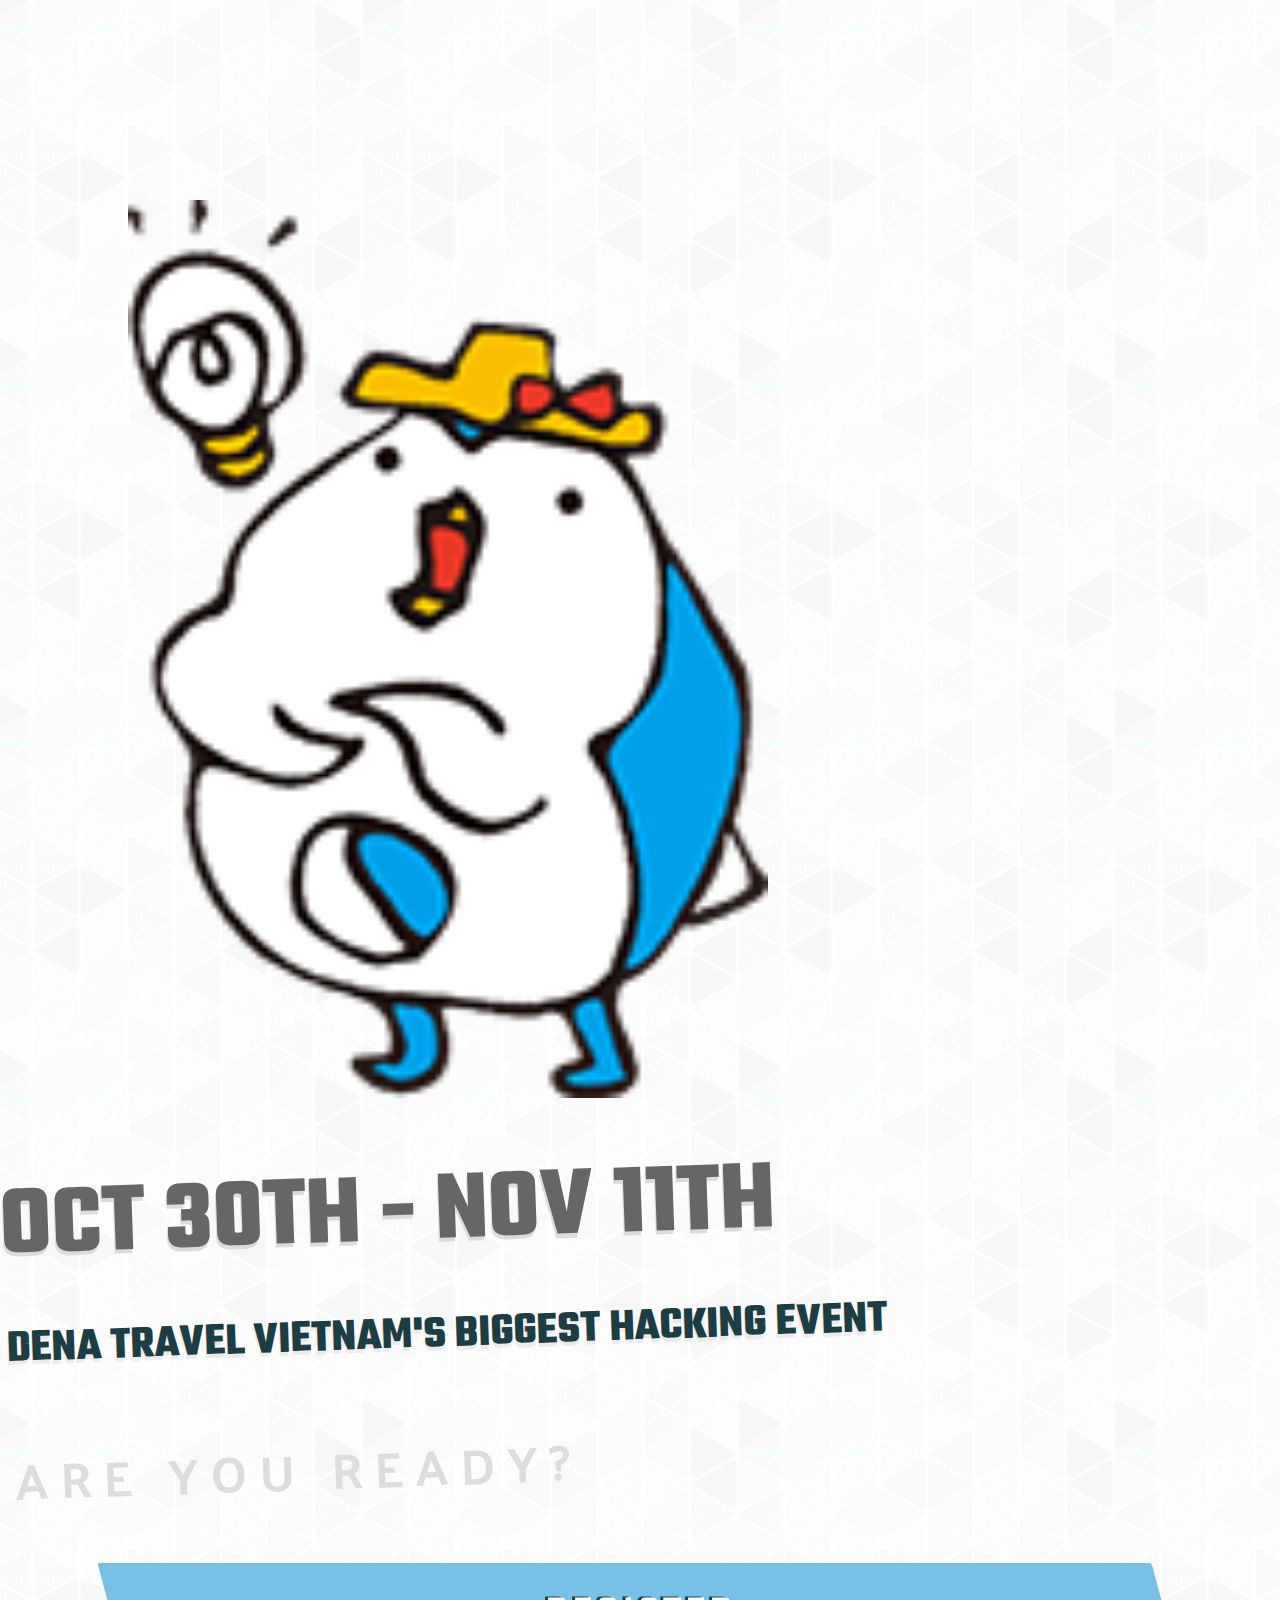
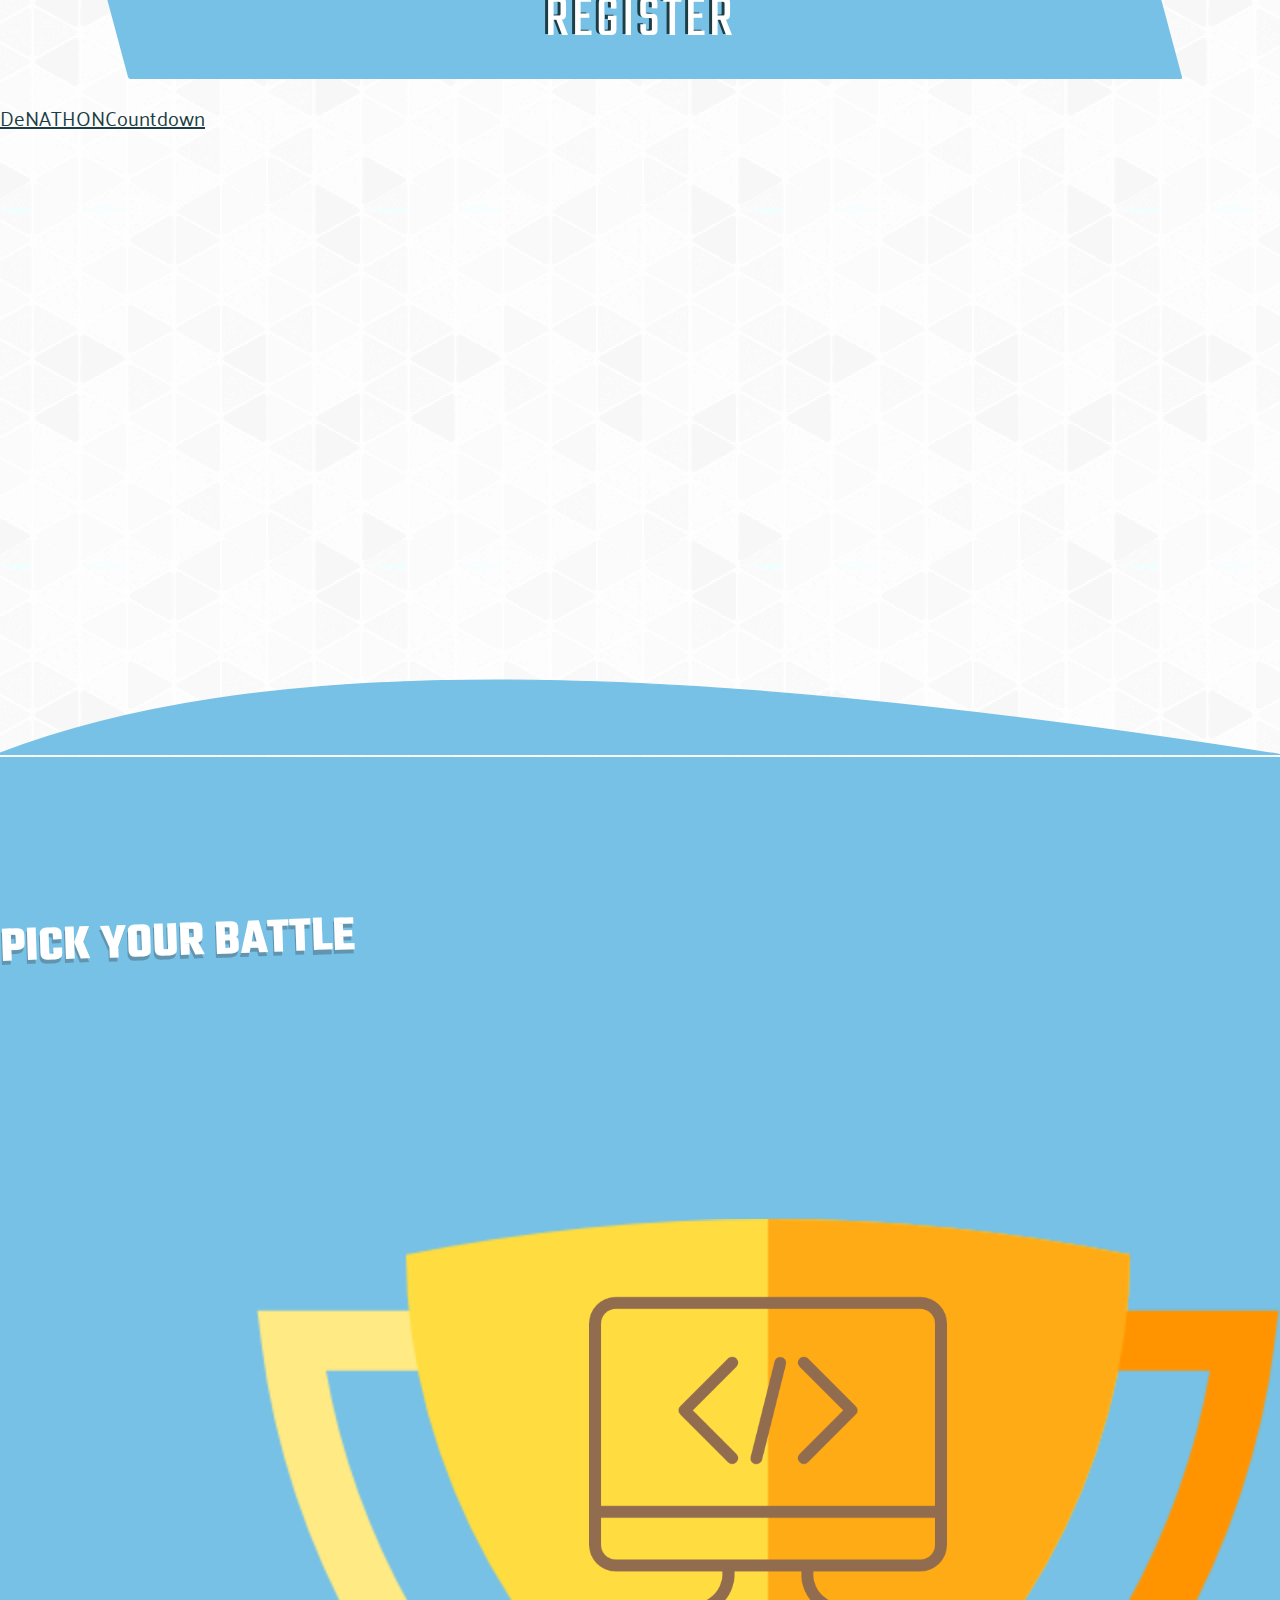
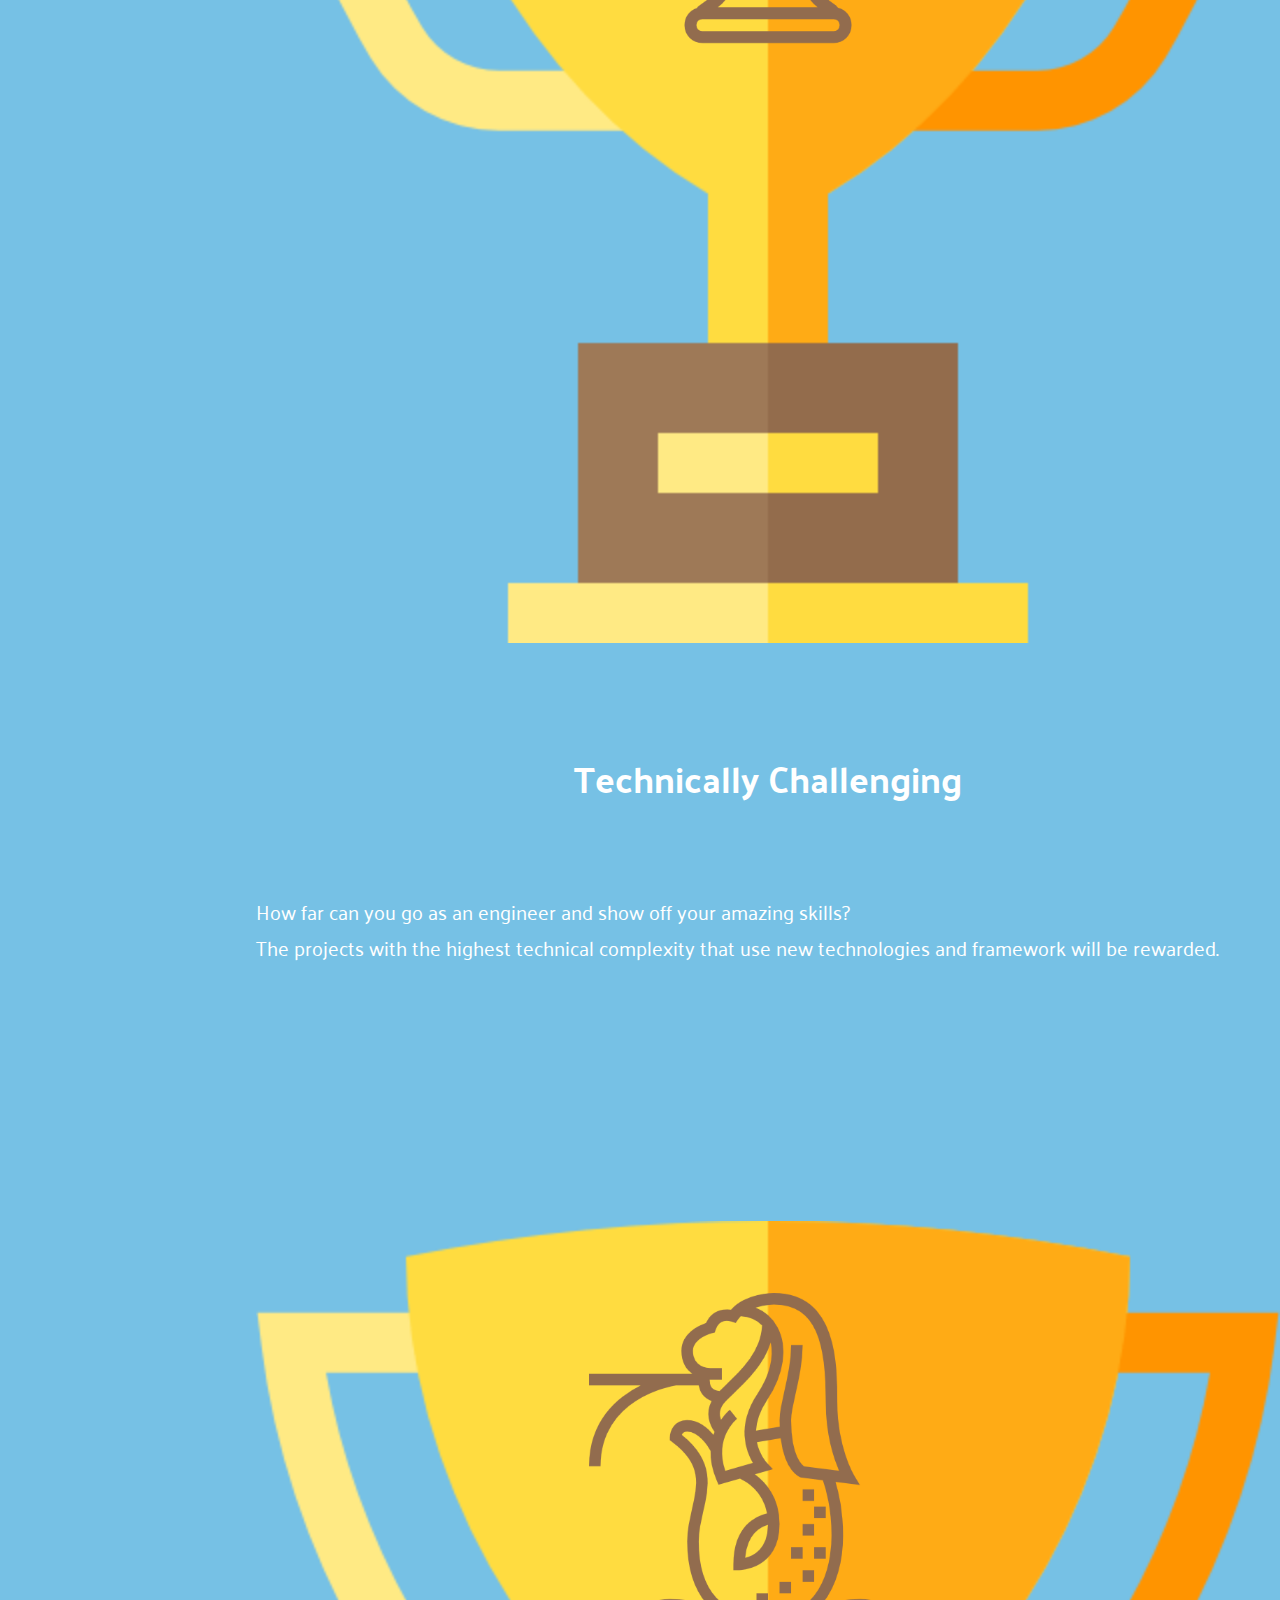
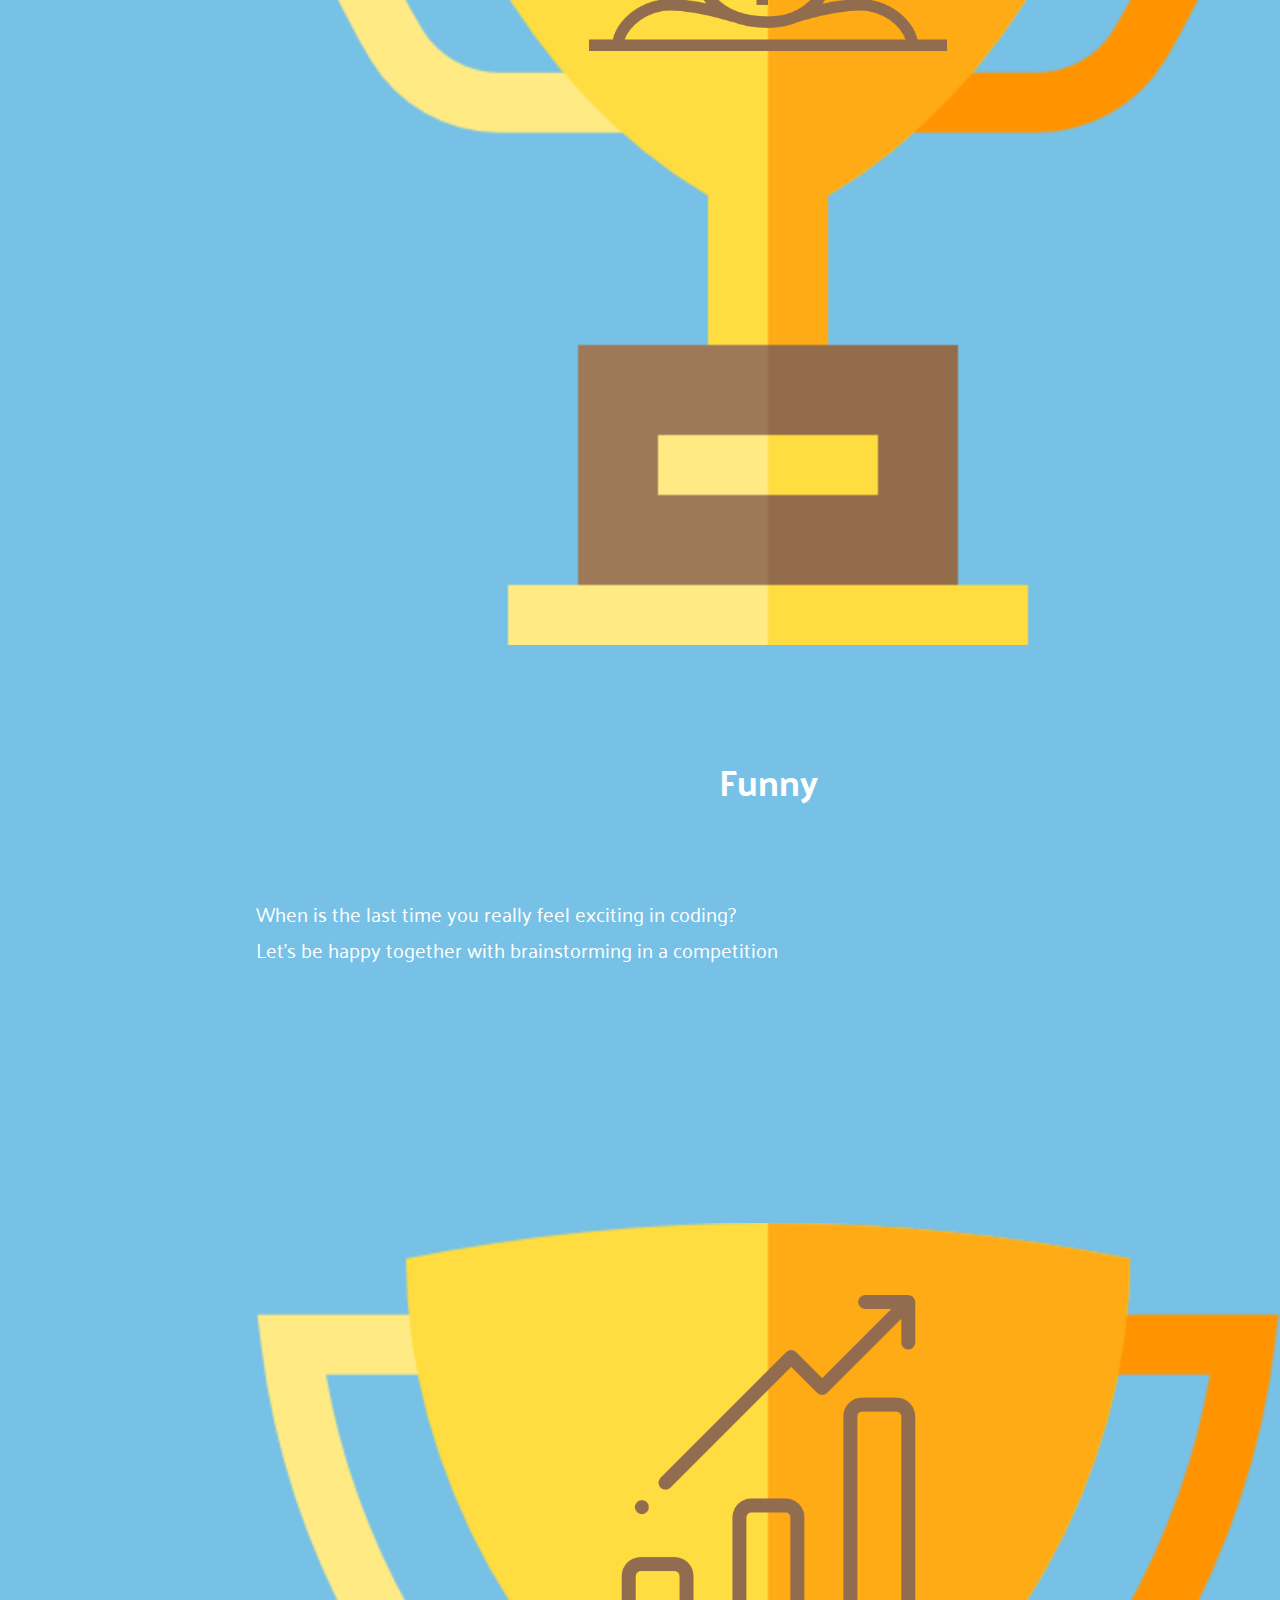
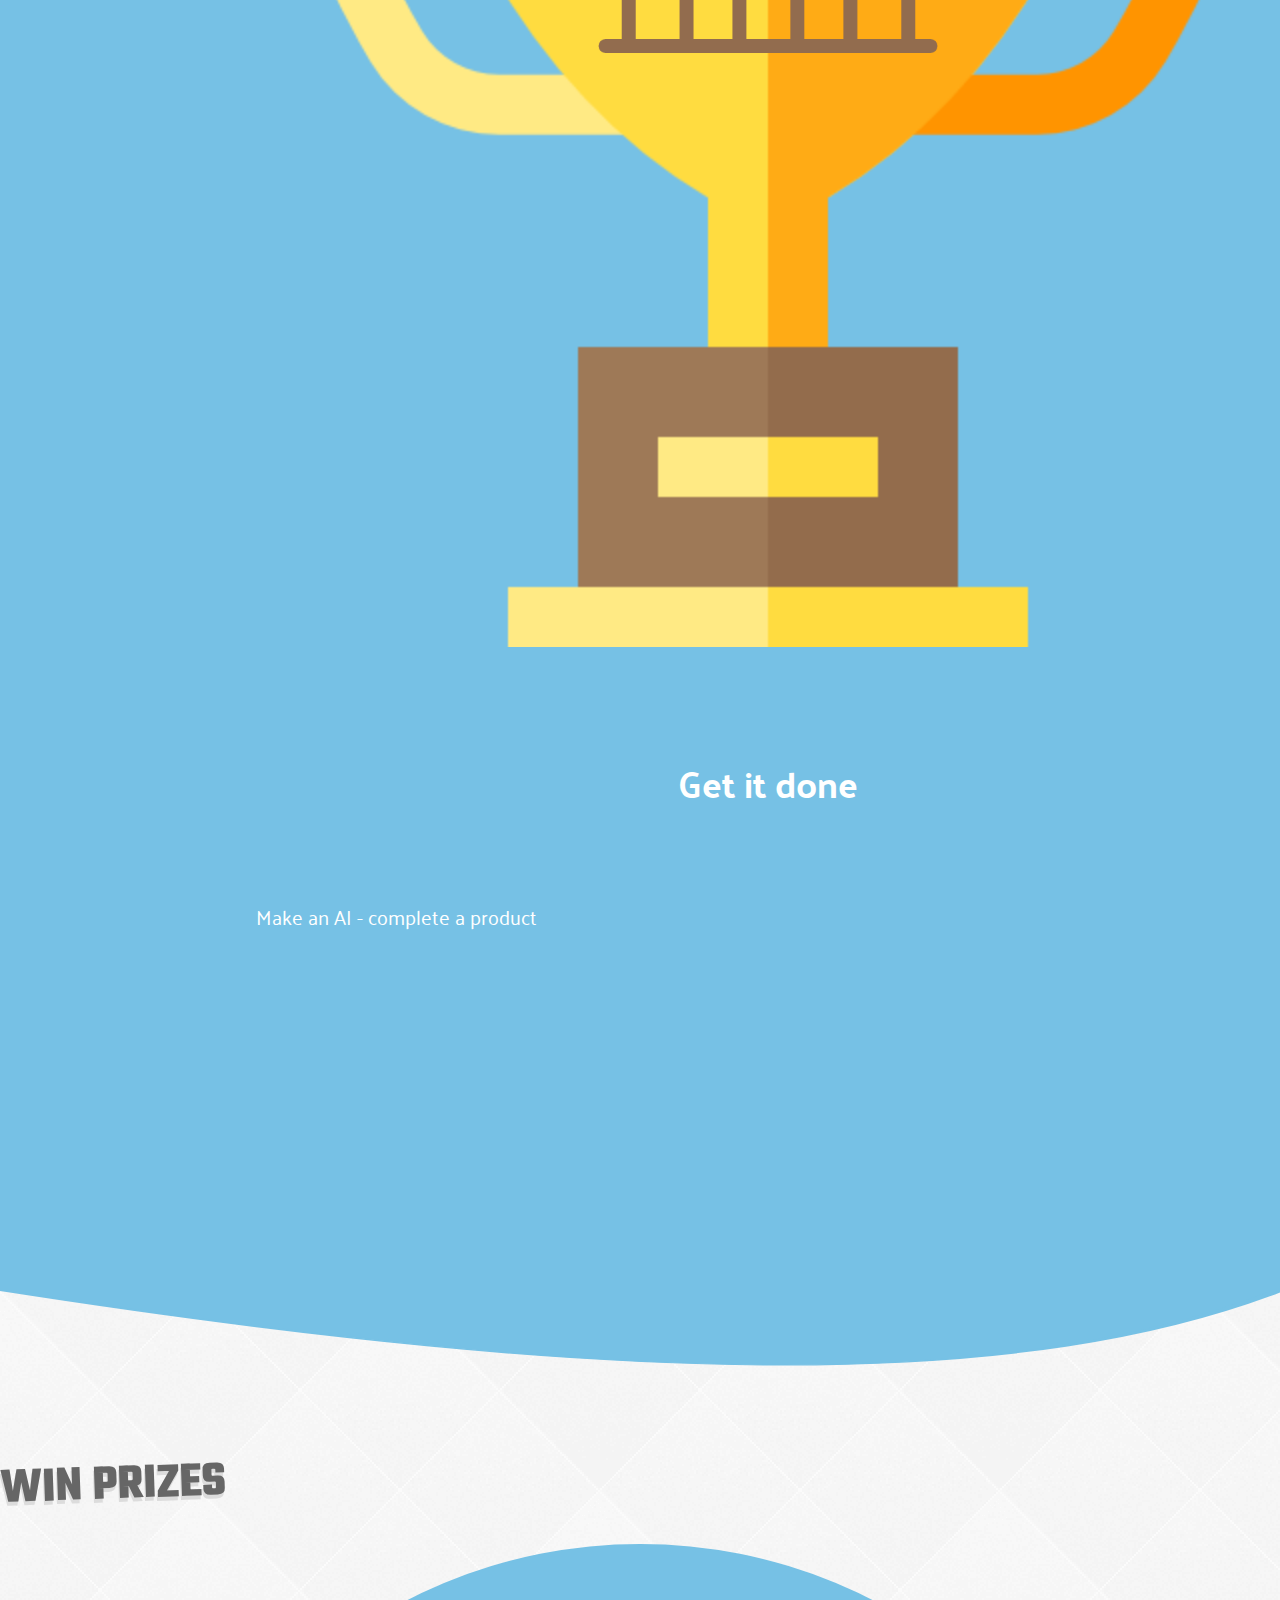
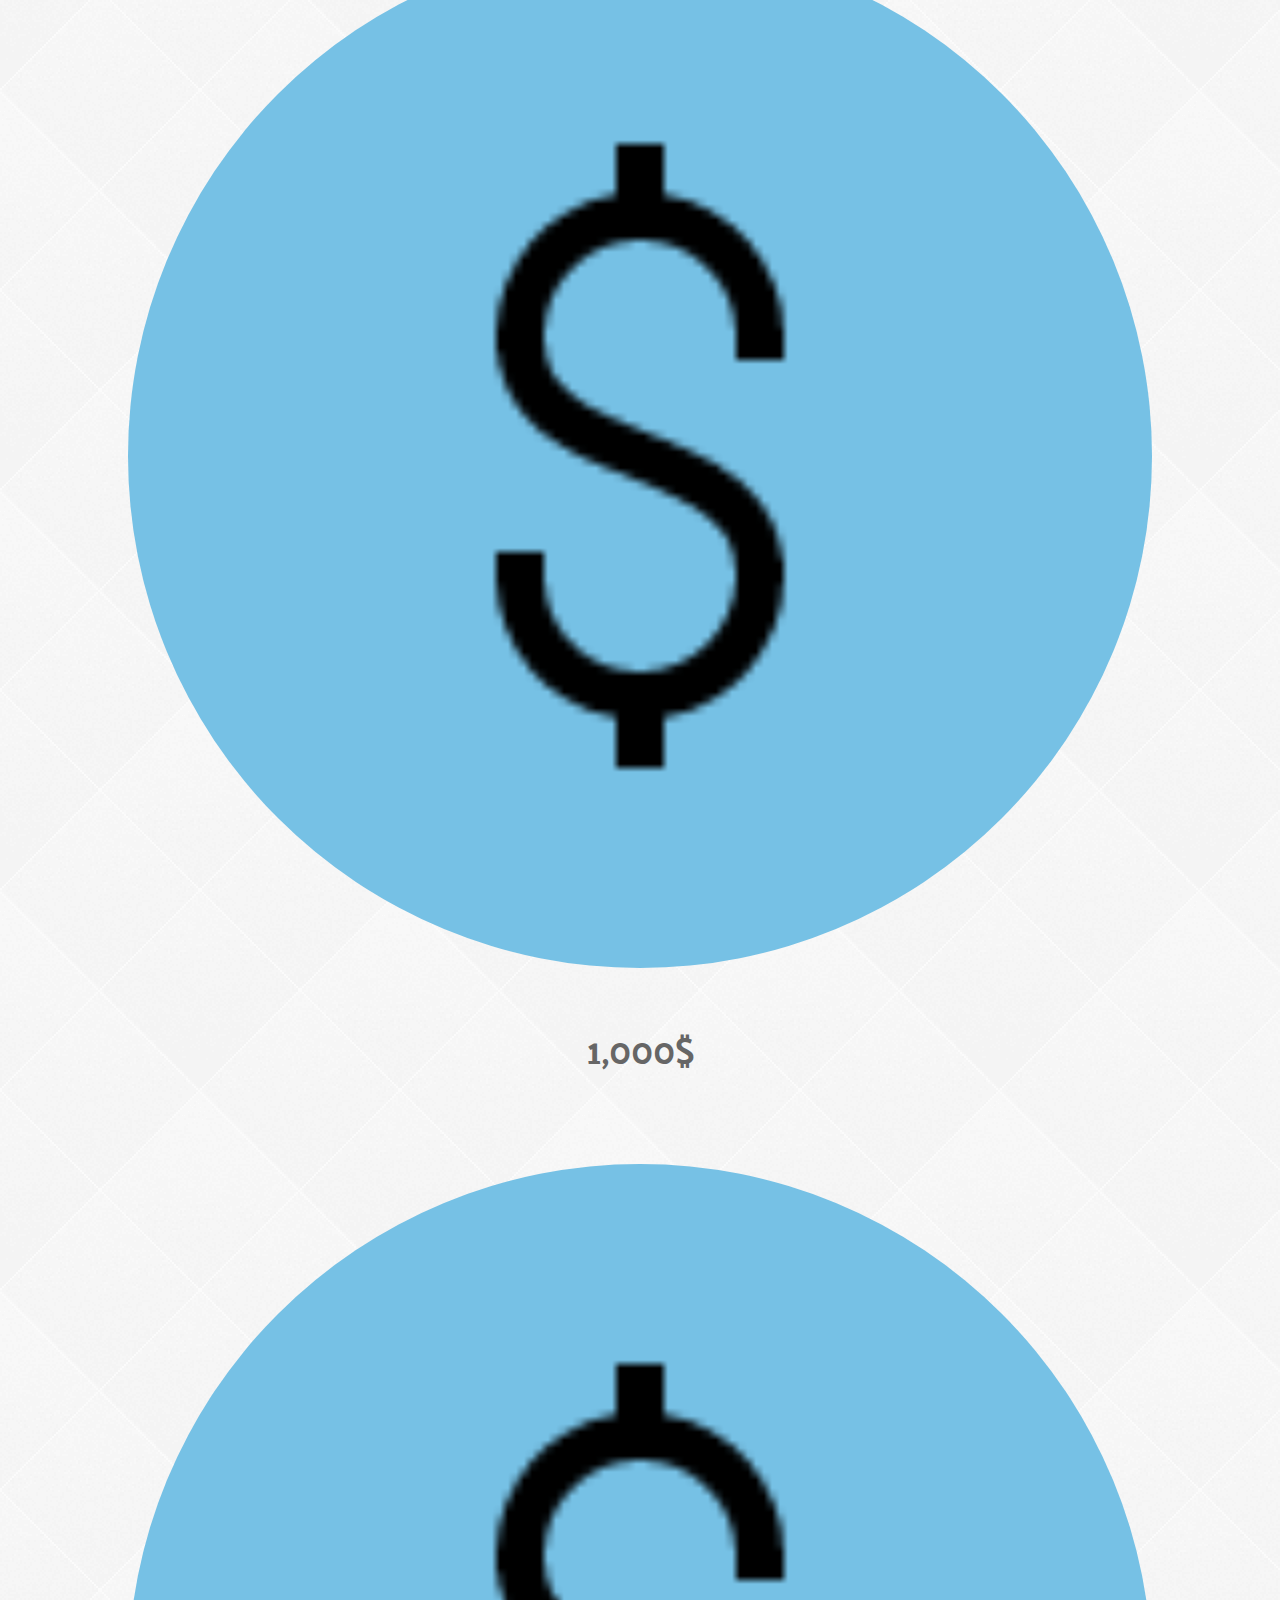
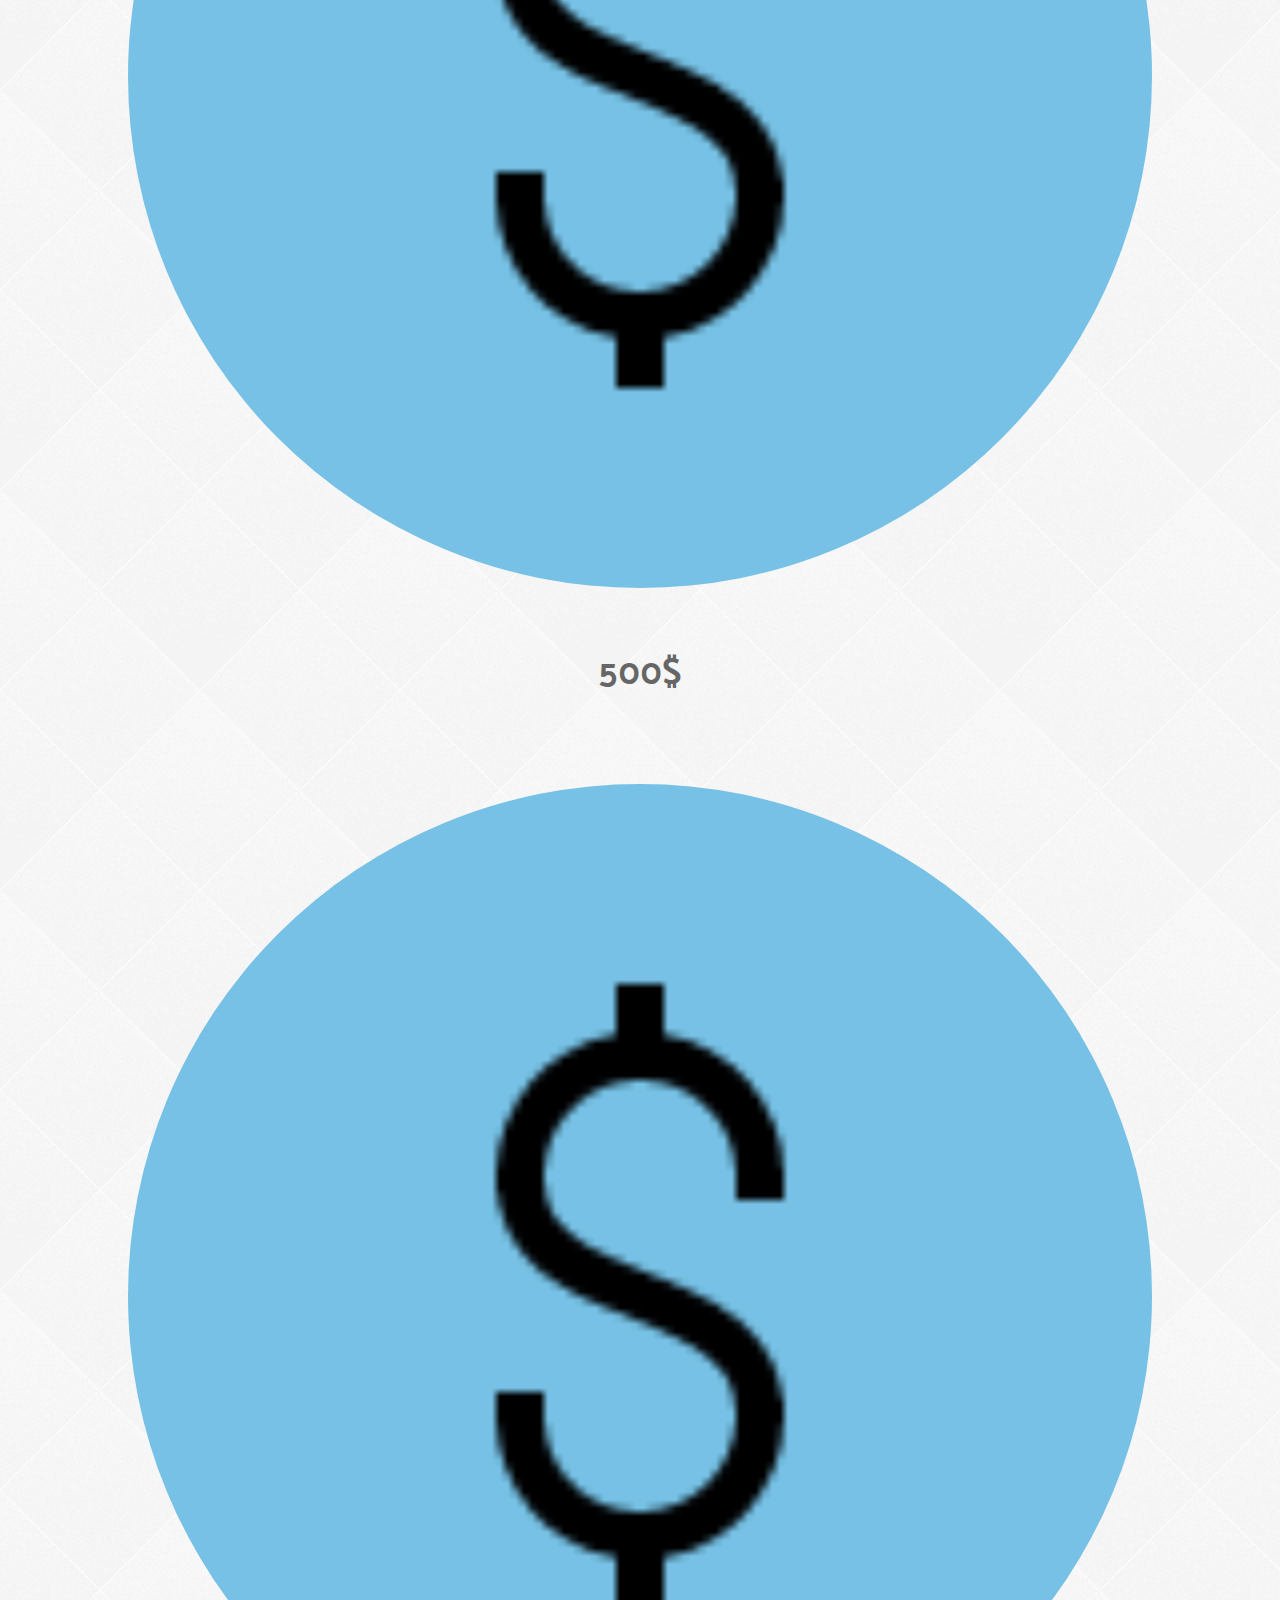
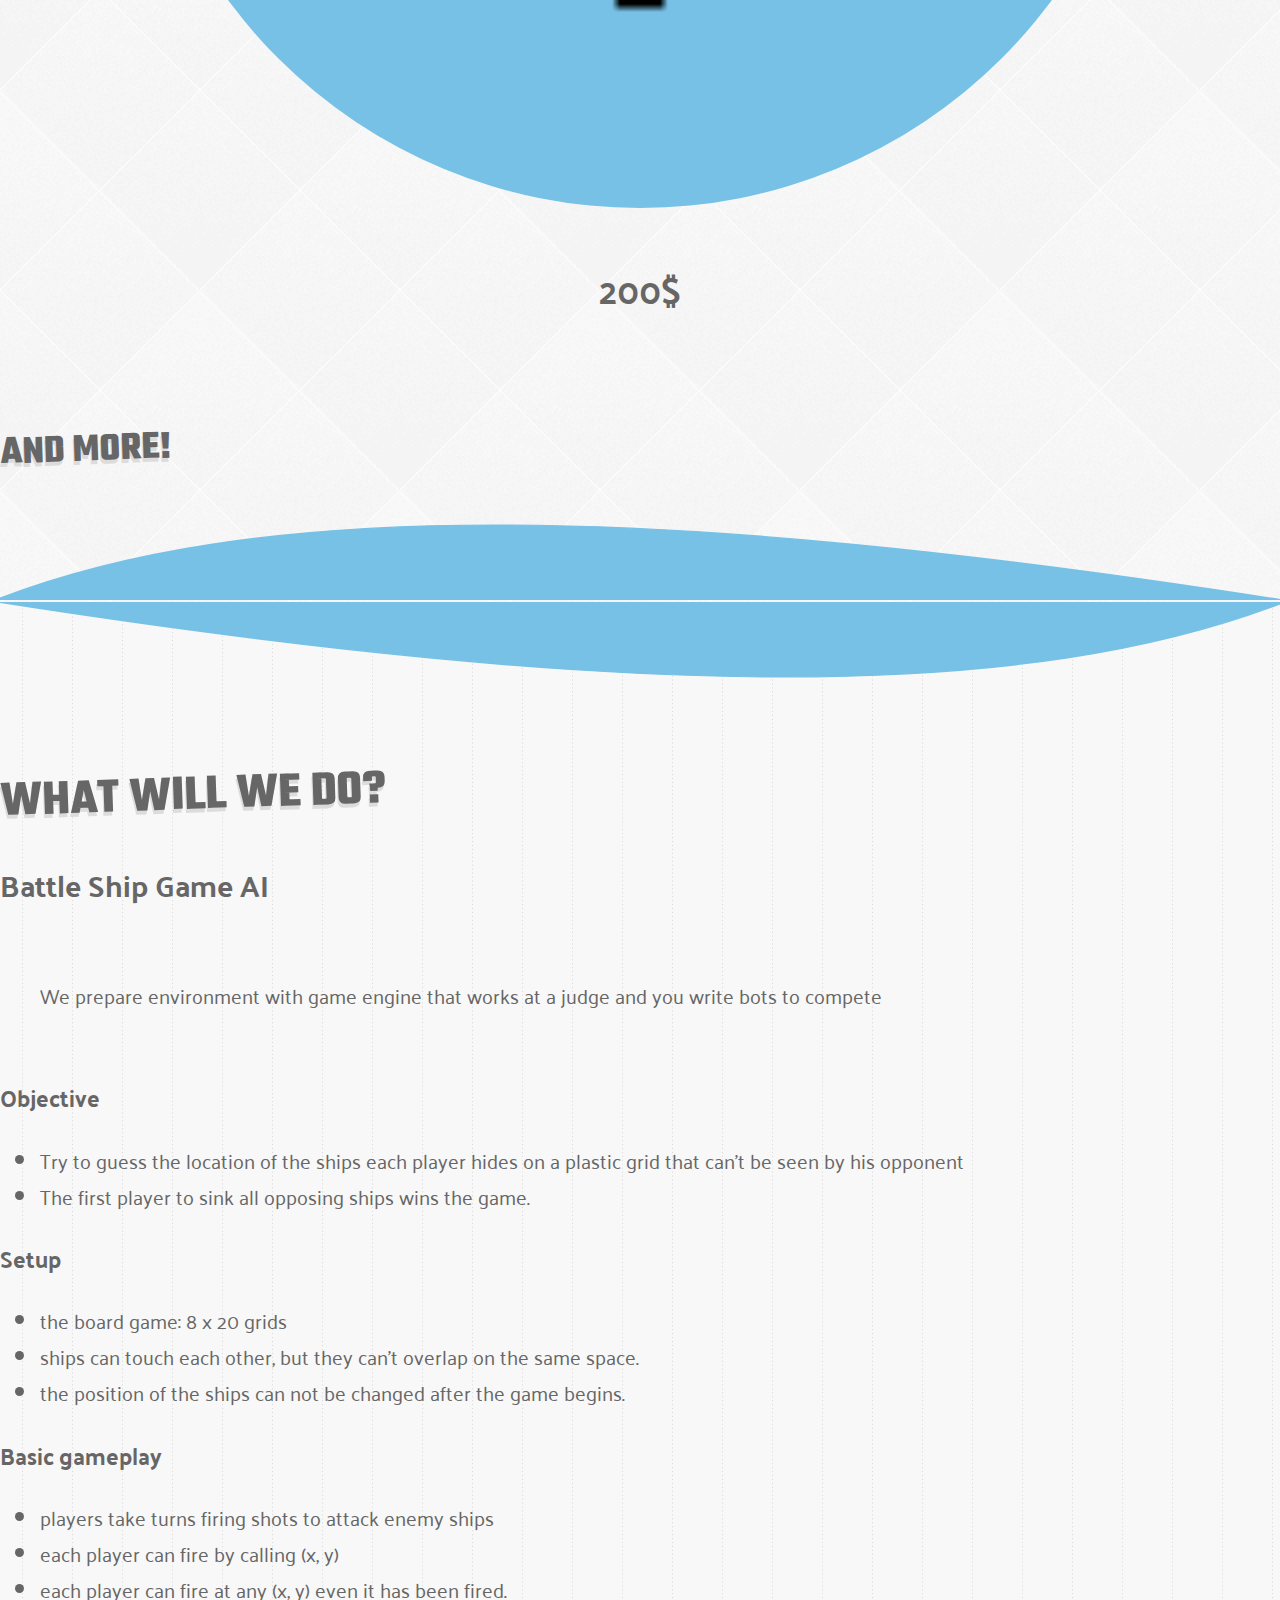
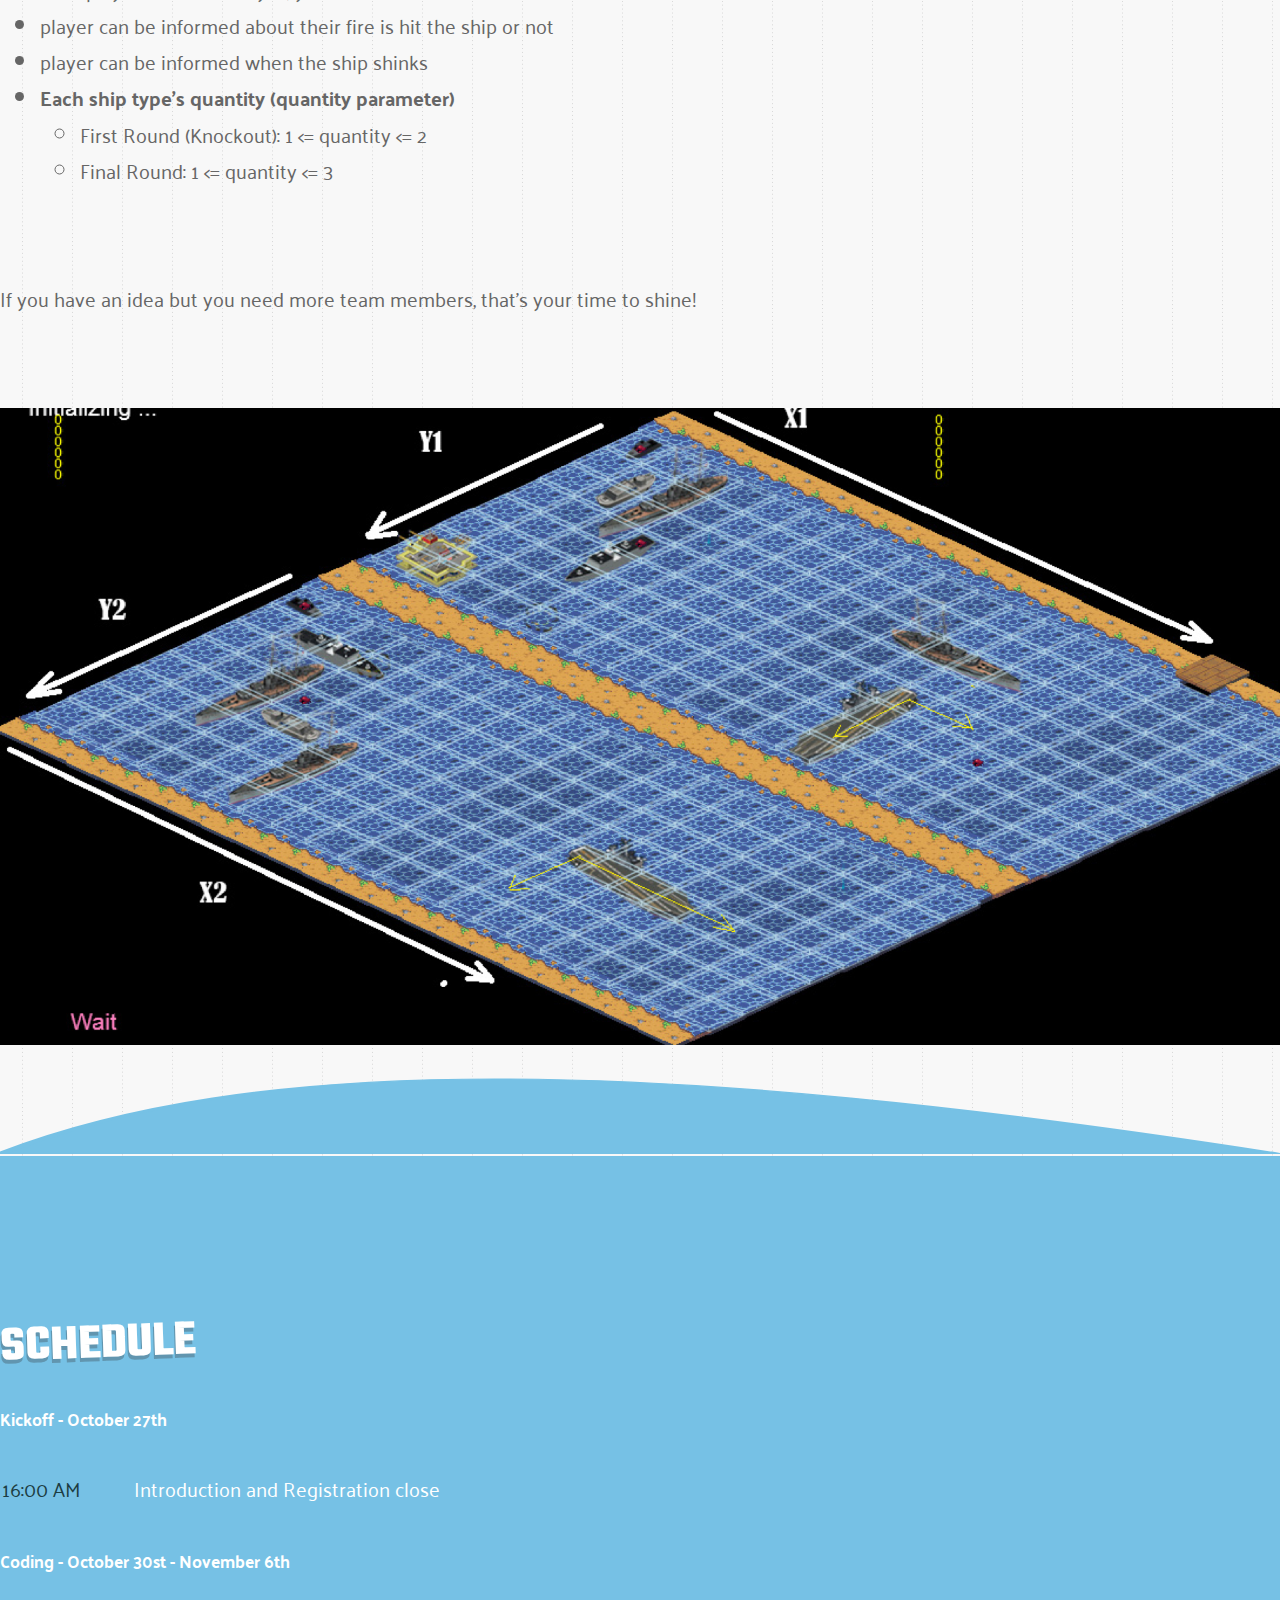
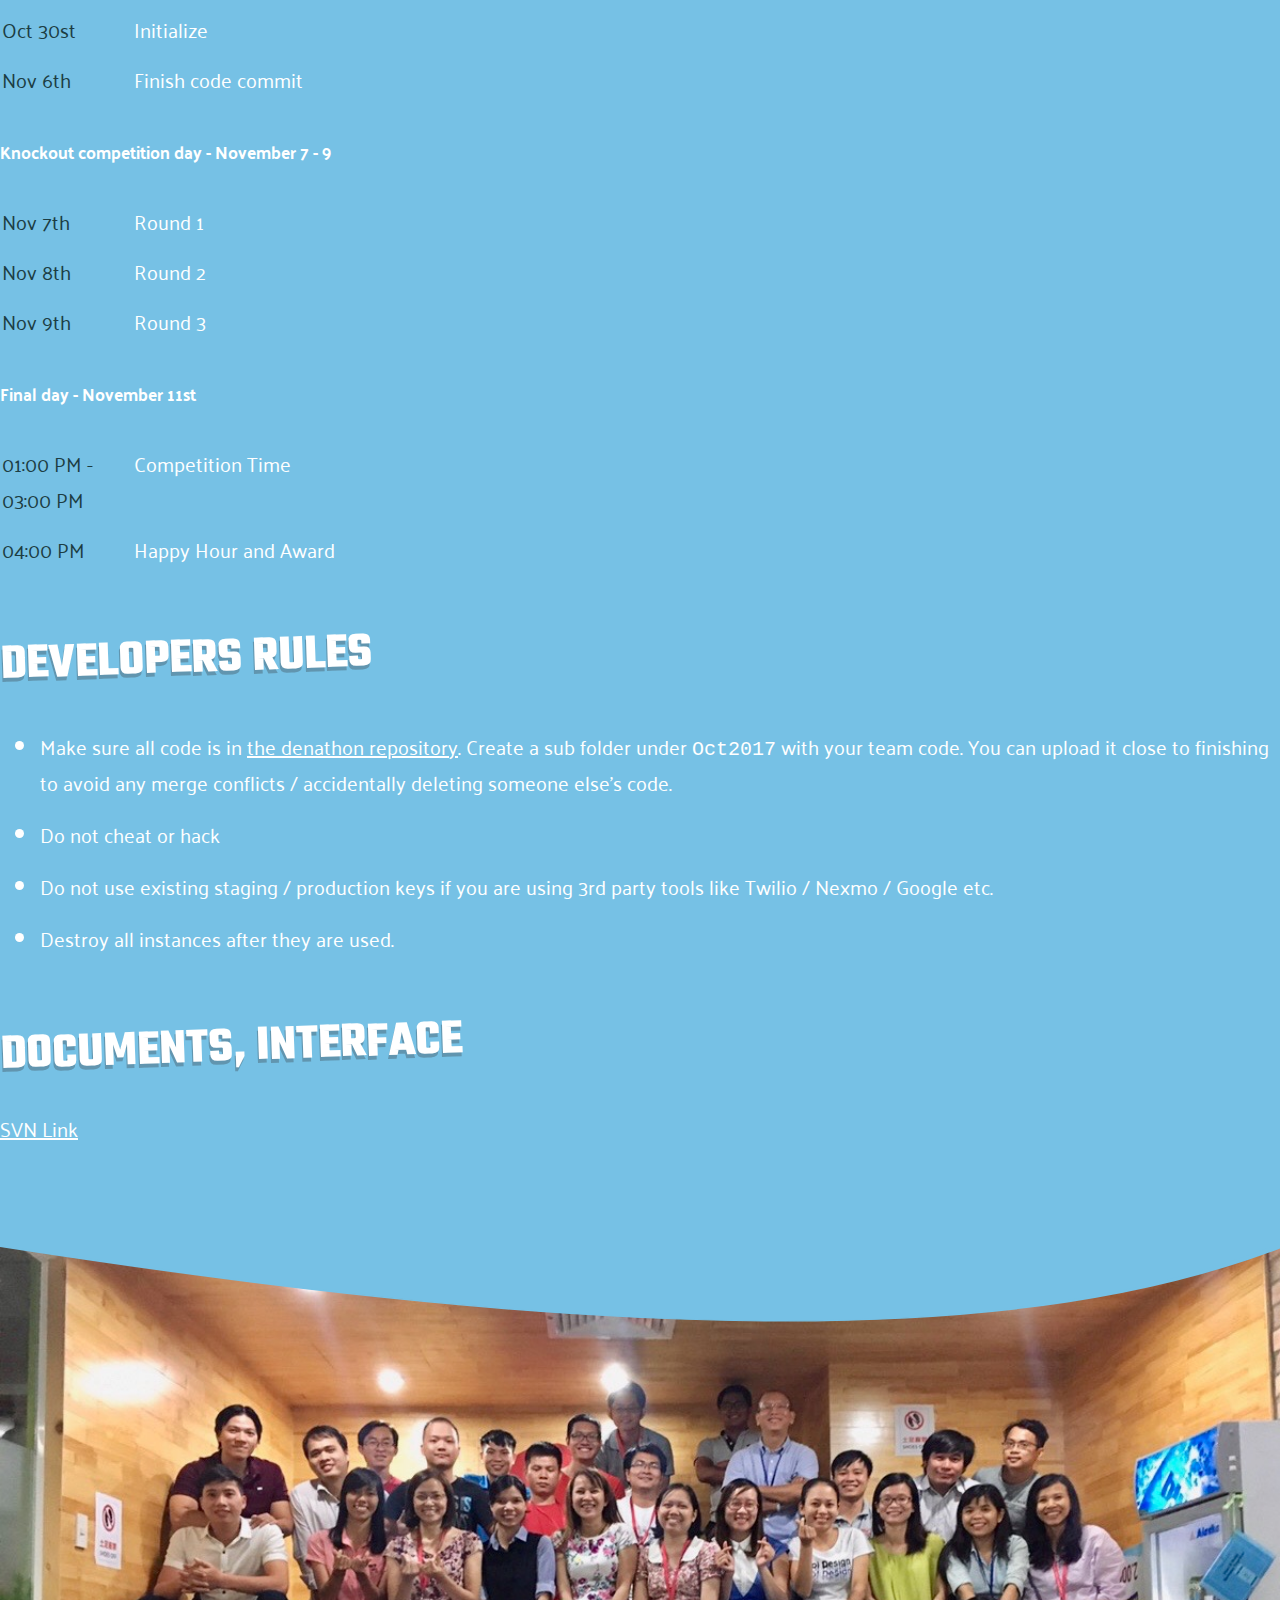
<file: docs/index.html>
<!doctype html>
<html class="no-js" lang="">
  <head>
    <meta charset="utf-8">
    <meta http-equiv="x-ua-compatible" content="ie=edge">
    <title>DeNATHON 1.0</title>
    <meta name="description" content="DeNA Travel Hackathon Event">
    <meta name="viewport" content="width=device-width, initial-scale=1">

    <link rel="apple-touch-icon" href="apple-touch-icon.png">

    <link rel="stylesheet" href="https://maxcdn.bootstrapcdn.com/bootstrap/4.0.0-alpha.6/css/bootstrap.min.css" integrity="sha384-rwoIResjU2yc3z8GV/NPeZWAv56rSmLldC3R/AZzGRnGxQQKnKkoFVhFQhNUwEyJ" crossorigin="anonymous">
    <!-- Uncomment to edit LESS files while developing -->
    <!-- <link rel="stylesheet/less" type="text/css" href="css/style.less" /> -->
    <!-- <script src="js/less.js"></script> -->
    <!-- register: https://goo.gl/gb9Uu3 -->

    <link rel="stylesheet" href="css/style.css">
  </head>
  <body>
    <!--[if lt IE 8]>
        <p class="browserupgrade">You are using an <strong>outdated</strong> browser. Please <a href="http://browsehappy.com/">upgrade your browser</a> to improve your experience.</p>
        <![endif]-->

    <section class="play" id="home">
      <div class="container">
        <div class="row">
          <div class="col-lg-4">
            <img class="logo" src="img/logo.png"/>
          </div>
          <div class="col-lg-8 text-center">
            <h1 class="date">Oct 30th - Nov 11th</h1>
            <h2 class="slogan">DeNA Travel Vietnam's biggest hacking event</h2>
            <h3 class="catch-phrase">Are you ready?</h3>
            <div class="button-slanted">
              <a href="https://goo.gl/gb9Uu3" class="button-slanted-content action-button">Register</a>
            </div>
          </div>
        </div>
        <p>
        <div data-type="countdown" data-id="346206" class="tickcounter" style="width: 100%; position: relative; padding-bottom: 25%"><a href="//www.tickcounter.com/countdown/346206/denathon" title="DeNATHON">DeNATHON</a><a href="//www.tickcounter.com/" title="Countdown">Countdown</a></div><script>(function(d, s, id) { var js, pjs = d.getElementsByTagName(s)[0]; if (d.getElementById(id)) return; js = d.createElement(s); js.id = id; js.src = "//www.tickcounter.com/static/js/loader.js"; pjs.parentNode.insertBefore(js, pjs); }(document, "script", "tickcounter-sdk"));</script>
      </div>

      <svg class="curveUpColor" xmlns="http://www.w3.org/2000/svg" version="1.1" width="100%" height="100" viewBox="0 0 100 100" preserveAspectRatio="none">
        <path d="M0 100 C 20 0 50 0 100 100 Z" />
      </svg>
    </section>

    <section class="alt-section" id="categories">
      <div class="container">
        <h1 class="title">Pick your battle</h1>
        <div class="row">
          <div class="col-md-4">
            <div class="trophy">
              <img src="img/coding.png" />
              <h4>Technically Challenging</h4>
              <p>
                How far can you go as an engineer and show off your amazing skills?<br />
                The projects with the highest technical complexity that use new technologies and framework will be rewarded.
              </p>
            </div>
          </div>
          <div class="col-md-4">
            <div class="trophy">
              <img src="img/merlion.png" />
              <h4>Funny</h4>
              <p>
                  When is the last time you really feel exciting in coding?<br/>
                  Let's be happy together with brainstorming in a competition
              </p>
            </div>
          </div>
          <div class="col-md-4">
            <div class="trophy">
              <img src="img/bar-chart.png" />
              <h4>Get it done</h4>
              <p>
                  Make an AI - complete a product
              </p>
            </div>
          </div>
        </div>
      </div>
    </section>

    <section class="diamond" id="prizes">
      <svg class="curveDownColor" xmlns="http://www.w3.org/2000/svg" version="1.1" width="100%" height="100" viewBox="0 0 100 100" preserveAspectRatio="none">
        <path d="M0 0 C 50 100 80 100 100 0 Z" />
      </svg>

      <div class="container">
        <h1 class="title">Win prizes</h1>
        <div class="row">
          <div class="col-md-4">
            <img src="img/dollar-sign.png">
            <h4>1,000$</h4>
          </div>
          <div class="col-md-4">
            <img src="img/dollar-sign.png" class="">
            <h4>500$</h4>
          </div>
          <div class="col-md-4">
            <img src="img/dollar-sign.png">
            <h4>200$</h4>
          </div>
        </div>
        <h1 class="text-right">And more!</h1>
      </div>

      <svg class="curveUpColor" xmlns="http://www.w3.org/2000/svg" version="1.1" width="100%" height="100" viewBox="0 0 100 100" preserveAspectRatio="none">
        <path d="M0 100 C 20 0 50 0 100 100 Z" />
      </svg>
    </section>

    <!--
    <section class="alt-section" id="judges">
      <div class="container">
        <h1>Impress the judges</h1>
        <div class="judge">
          <img src="img/amit.png">
          <h4>Amit Saini</h4>
        </div><div class="judge">
          <img src="img/andrew.png">
          <h4>Andrew Michalik</h4>
        </div><div class="judge">
          <img src="img/hannah.png">
          <h4>Hannah Vergera</h4>
        </div>
      </div><div class="judge">
        <img src="img/minci.png">
        <h4>Minci Loh</h4>
      </div><div class="judge">
        <img src="img/sherizan.jpg">
        <h4>Sherizan Sheikh</h4>
      </div>
    </section>
    -->

    <section class="pinstripe" id="sharktank">
      <svg class="curveDownColor" xmlns="http://www.w3.org/2000/svg" version="1.1" width="100%" height="100" viewBox="0 0 100 100" preserveAspectRatio="none">
        <path d="M0 0 C 50 100 80 100 100 0 Z" />
      </svg>

      <div class="container">
        <h1>What will we do?</h1>
        <div class="row">
          <div class="col-md-12">
            <h2>Battle Ship Game AI</h2>
            <p>We prepare environment with game engine that works at a judge and you write bots to compete
            </p>

            <h3>Objective</h3>
            <ul>
                <li>
                Try to guess the location of the ships each player hides on a plastic grid that can't be seen by his opponent
                </li>
                <li>
                The first player to sink all opposing ships wins the game.
                </li>
            </ul>
            <h3>Setup</h3>

            <ul>
                <li>the board game:  8 x 20 grids</li>
                <li>ships can touch each other, but they can't overlap on the same space. </li>
                <li>the position of the ships can not be changed after the game begins.</li>
            </ul>

            <h3>Basic gameplay</h3>
            <ul>
                <li>players take turns firing shots to attack enemy ships</li>
                <li>each player can fire by calling (x, y)</li>
                <li>each player can fire at any (x, y) even it has been fired.</li>
                <li>player can be informed about their fire is hit the ship or not</li>
                <li>player can be informed when the ship shinks</li>
                <li><b>Each ship type's quantity (quantity parameter)</b>
                    <ul>
                        <li>First Round (Knockout): 1 <= quantity <= 2 </li>
                        <li>Final Round: 1 <= quantity <= 3 </li>
                    </ul>
                </li>
            </ul>
            <br /><br />
            If you have an idea but you need more team members, that's your time to shine!<br />
            <br /><br />
            </p>
            <img src="img/sample-game.png">
          </div>
        </div>
      </div>

      <svg class="curveUpColor" xmlns="http://www.w3.org/2000/svg" version="1.1" width="100%" height="100" viewBox="0 0 100 100" preserveAspectRatio="none">
        <path d="M0 100 C 20 0 50 0 100 100 Z" />
      </svg>
    </section>


    <section class="alt-section" id="rules">
      <div class="container">
        <div class="row">
          <div class="col-md-6">
            <h1>Schedule</h1>
            <h5>Kickoff - October 27th</h5>
            <table>
              <tr>
                <td>16:00 AM</td>
                <td>Introduction and Registration close</td>
              </tr>
            </table>
            <h5>Coding - October 30st - November 6th</h5>
            <table>
              <tr>
                <td>Oct 30st</td>
                <td>Initialize</td>
              </tr>
              <tr>
                <td>Nov 6th</td>
                <td>Finish code commit</td>
              </tr>
            </table>
            <h5>Knockout competition day - November 7 - 9</h5>
            <table>
              <tr>
                <td>Nov 7th</td>
                <td>Round 1</td>
              </tr>
              <tr>
                <td>Nov 8th</td>
                <td>Round 2</td>
              </tr>
              <tr>
                <td>Nov 9th</td>
                <td>Round 3</td>
              </tr>
            </table>
            <h5>Final day - November 11st</h5>
            <table>
              <tr>
                <td>01:00 PM - 03:00 PM</td>
                <td>Competition Time</td>
              </tr>
              <tr>
                <td>04:00 PM</td>
                <td>Happy Hour and Award</td>
              </tr>
            </table>
          </div>
          <div class="col-md-6">
            <h1>Developers Rules</h1>
            <ul>
              <li>Make sure all code is in <a href="#">the denathon repository</a>. Create a sub folder under <code>Oct2017</code> with your team code. You can upload it close to finishing to avoid any merge conflicts / accidentally deleting someone else's code.</li>
              <li>Do not cheat or hack</li>
              <li>Do not use existing staging / production keys if you are using 3rd party tools like Twilio / Nexmo / Google etc.</li>
              <li>Destroy all instances after they are used.</li>
            </ul>
            <h1>Documents, Interface</h1>
            <a href="https://bpo1.skygate.co.jp:10443/svn/repos/project/trunk/VN-group/Hackathon/BattleShip">SVN Link</a>
          </div>
        </div>
      </div>
    </section>

    <section class="photo">
      <svg class="curveDownColor" xmlns="http://www.w3.org/2000/svg" version="1.1" width="100%" height="100" viewBox="0 0 100 100" preserveAspectRatio="none">
        <path d="M0 0 C 50 100 80 100 100 0 Z" />
      </svg>

      <div class="padding"></div>

      <svg class="curveUpColor" xmlns="http://www.w3.org/2000/svg" version="1.1" width="100%" height="100" viewBox="0 0 100 100" preserveAspectRatio="none">
        <path d="M0 100 C 20 0 50 0 100 100 Z" />
      </svg>
    </section>

    <section class="alt-section" id="footer">
      <div class="container text-center">
        <div class="button-slanted">
          <a href="https://goo.gl/gb9Uu3" class="button-slanted-content action-button">Just Do It!</a>
        </div>
      </div>
    </section>

    <script src="//cdnjs.cloudflare.com/ajax/libs/jquery/2.2.2/jquery.min.js"></script>
  </body>
</html>
</file>
<file: docs/css/style.css>
/*
 * visited: #76c1e5
 * main: #76c1e5
 */
@import url(https://fonts.googleapis.com/css?family=Palanquin:400,600|Teko:700);body {
    background: #fff;
    color: #666;
    font-family: Palanquin,sans-serif;
    padding: 0;
    margin: 0;
    font-size: 20px
}

* {
    transition: .1s ease
}

@media (min-width: 1800px) {
    .container {
        width:1400px
    }
}

.countdown {
    text-align: center;
    font-size: 40px;
    padding-top: 60px
}

a {
    color: #1c3d43;
    text-decoration: underline
}

h1 {
    font-family: Teko,sans-serif;
    text-transform: uppercase;
    transform: rotate(-2deg);
    margin-bottom: 40px;
    font-size: 50px;
    text-shadow: -1px 4px 0 #dcdcdc
}

h4 {
    text-align: center;
    font-weight: 700;
    font-size: 36px;
    height: 100px
}

.button-slanted-content {
    -ms-transform: skewX(-15deg);
    -webkit-transform: skewX(-15deg);
    transform: skewX(-15deg);
    display: inline-block;
    color: #fff;
    width: 100%;
    text-decoration: none
}

.button-slanted {
    -ms-transform: skewX(15deg);
    -webkit-transform: skewX(15deg);
    transform: skewX(15deg);
    display: block;
    text-align: right;
    width: 80%;
    margin: auto;
    background: #76c1e5;
    text-align: center;
    font-size: 60px;
    border-radius: 2px;
    padding: 15px;
    font-family: Teko,sans-serif;
    text-transform: uppercase;
    letter-spacing: 3px;
    text-shadow: -3px -1px 0 #1c3d43
}

.button-slanted:focus,.button-slanted:hover {
    background: #76c1e5 
}

.button-slanted:focus .button-slanted-content,.button-slanted:hover .button-slanted-content {
    color: rgba(255,255,255,.95);
    text-decoration: none
}

.curveDownColor path,.curveUpColor path {
    fill: #76c1e5;
    stroke: #76c1e5
}

section {
    background-color: #fff
}

section:first-child {
    padding-top: 200px
}

section.alt-section {
    background-color: #76c1e5;
    color: #fff;
    padding: 100px 0
}

section.alt-section h1 {
    text-shadow: -1px 4px 0 rgba(50,50,50,.3)
}

section.alt-section a {
    color: #fff;
    text-decoration: underline
}

section.alt-section .button-slanted-content {
    text-decoration: none
}

section.play {
    background: url(../img/play_t.png)
}

section.diamond {
    background: url(../img/diamond_t.png)
}

section.pinstripe {
    background: url(../img/pinstripe.png)
}

section.photo {
    background: #666 url(../img/photo.jpg) center center no-repeat;
    background-size: 100%
}

section.photo .padding {
    min-height: 600px
}

section svg.curveUpColor {
    margin-bottom: -7px
}

#home {
    white-space: nowrap
}

#home svg {
    margin-top: 200px
}

.logo {
    max-width: 100%;
    width: 50%;
    margin: auto;
    margin-left: 10%;
}

.date {
    font-size: 100px;
    font-weight: 700;
    line-height: 100px;
    margin: 0;
    margin-top: 50px;
    padding: 0
}

.slogan {
    font-size: 46px;
    color: #1c3d43;
    font-family: Teko,sans-serif;
    text-transform: uppercase;
    transform: rotate(-2deg);
    margin-left: 6px;
    text-shadow: -1px 4px 0 rgba(220,220,220,.5)
}

.catch-phrase {
    text-transform: uppercase;
    transform: rotate(-2deg);
    font-size: 50px;
    font-weight: 700;
    color: #ddd;
    letter-spacing: 12px;
    margin-left: 15px;
    margin-bottom: 60px
}

.trophy {
    margin-top: 400px;
    margin: 20%;
    width: 80%;
    background: url(../img/trophy.png) no-repeat center top;
    background-size: 100%;
    min-height: 400px
}

.trophy img {
    width: 35%;
    padding-top: 7%;
    display: block;
    margin: auto;
    margin-bottom: 68%
}

.trophy p {
    text-align: justify
}

#prizes img {
    display: block;
    margin: 40px auto;
    width: 60%;
    background: #76c1e5;
    border-radius: 50%;
    padding: 10%
}

#prizes img.no-padding {
    padding: 0
}

#prizes h1:last-child {
    margin-top: 40px;
    font-size: 40px
}

#judges {
    text-align: center
}

#judges h1 {
    text-align: left
}

#judges .judge {
    display: inline-block;
    padding: 20px;
    box-sizing: border-box;
    width: 33.3333%
}

#judges .judge img {
    width: 300px;
    height: 300px;
    max-width: 100%;
    border-radius: 50%;
    padding: 5%
}

#sharktank img {
    max-width: 100%;
    /* max-height: 400px; */
    margin-top: -100px
}

#sharktank p {
    padding: 40px
}

#sharktank h1 {
    padding-right: 180px
}

#rules h5 {
    font-weight: 700
}

#rules table {
    width: 100%;
    margin-bottom: 30px
}

#rules table td:first-child {
    width: 130px;
    color: #1c3d43
}

#rules table td {
    vertical-align: top;
    padding: 6px 0
}

#rules li {
    padding: 8px 0
}

#footer .button-slanted {
    max-width: 500px;
    margin: 100px auto
}
</file>
